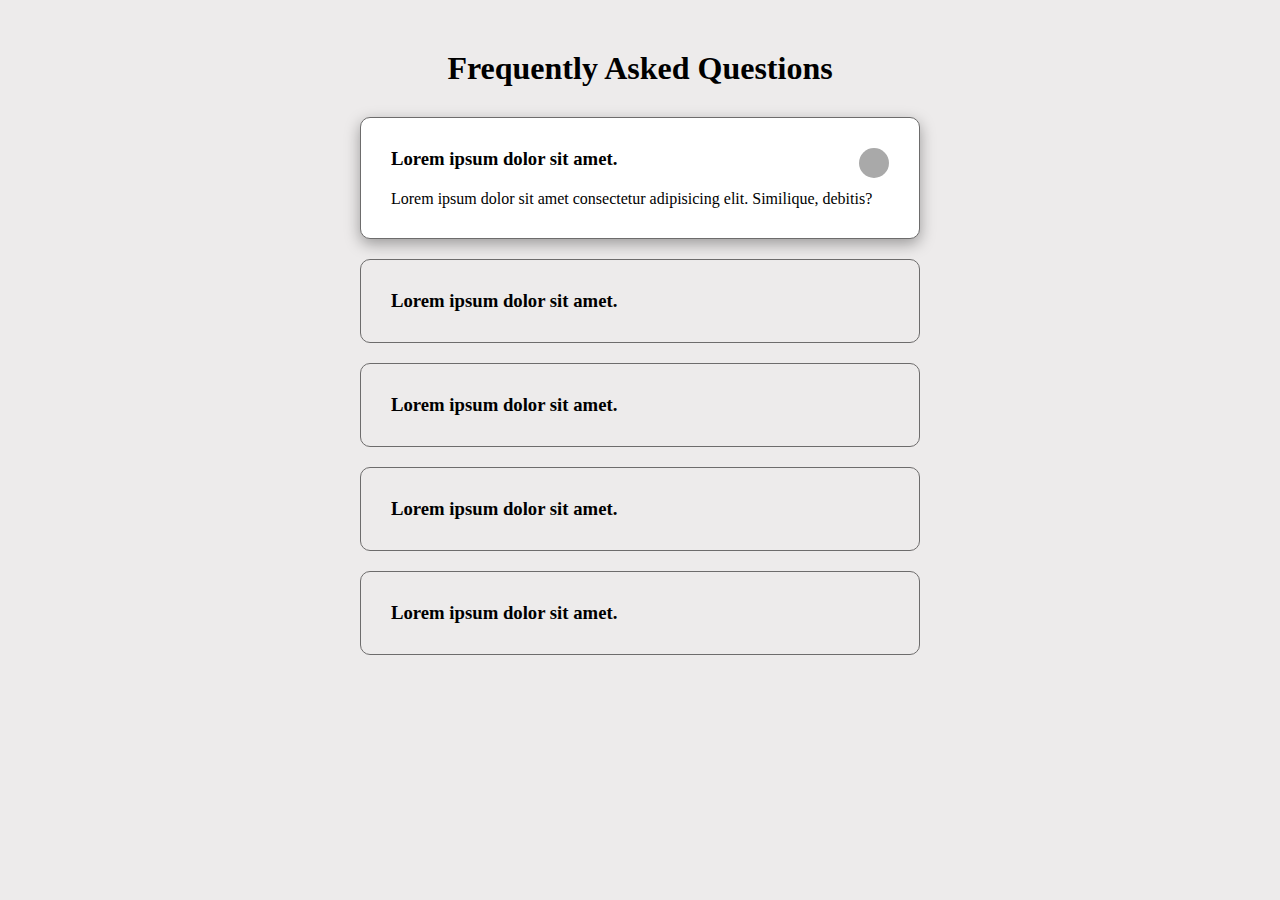
<file: Project-3/three.html>
<!DOCTYPE html>
<html lang="en">
<head>
    <meta charset="UTF-8">
    <meta name="viewport" content="width=device-width, initial-scale=1.0">
    <!-- for those icons to appear,this link is mandatory -->
    <link rel="stylesheet" href="https://cdnjs.cloudflare.com/ajax/libs/font-awesome/6.5.1/css/all.min.css" integrity="sha512-DTOQO9RWCH3ppGqcWaEA1BIZOC6xxalwEsw9c2QQeAIftl+Vegovlnee1c9QX4TctnWMn13TZye+giMm8e2LwA==" crossorigin="anonymous"/>
    <link rel="stylesheet" href="./three.css">
    <title>FAQ</title>
</head>
<body>
    <h1>Frequently Asked Questions</h1>
    <div class="faq-container">
        <div class="faq active">
            <h3 class="faq-title">Lorem ipsum dolor sit amet.</h3>
            <p class="faq-text">Lorem ipsum dolor sit amet consectetur adipisicing elit. Similique, debitis?</p>
            <button class="faq-toggle">
                <i class="fas fa-chevron-down"></i>
                <i class="fas fa-times"></i>
            </button>
        </div>
        <div class="faq">
            <h3 class="faq-title">Lorem ipsum dolor sit amet.</h3>
            <p class="faq-text">Lorem ipsum dolor sit amet consectetur adipisicing elit. Similique, debitis?</p>
            <button class="faq-toggle">
                <i class="fas fa-chevron-down"></i>
                <i class="fas fa-times"></i>
            </button>
        </div>
        <div class="faq">
            <h3 class="faq-title">Lorem ipsum dolor sit amet.</h3>
            <p class="faq-text">Lorem ipsum dolor sit amet consectetur adipisicing elit. Similique, debitis?</p>
            <button class="faq-toggle">
                <i class="fas fa-chevron-down"></i>
                <i class="fas fa-times"></i>
            </button>
        </div>
        <div class="faq">
            <h3 class="faq-title">Lorem ipsum dolor sit amet.</h3>
            <p class="faq-text">Lorem ipsum dolor sit amet consectetur adipisicing elit. Similique, debitis?</p>
            <button class="faq-toggle">
                <i class="fas fa-chevron-down"></i>
                <i class="fas fa-times"></i>
            </button>
        </div>
        <div class="faq">
            <h3 class="faq-title">Lorem ipsum dolor sit amet.</h3>
            <p class="faq-text">Lorem ipsum dolor sit amet consectetur adipisicing elit. Similique, debitis?</p>
            <button class="faq-toggle">
                <i class="fas fa-chevron-down"></i>
                <i class="fas fa-times"></i>
            </button>
        </div>
    </div>
    <script src="./three.js"></script>
</body>
</html>
</file>
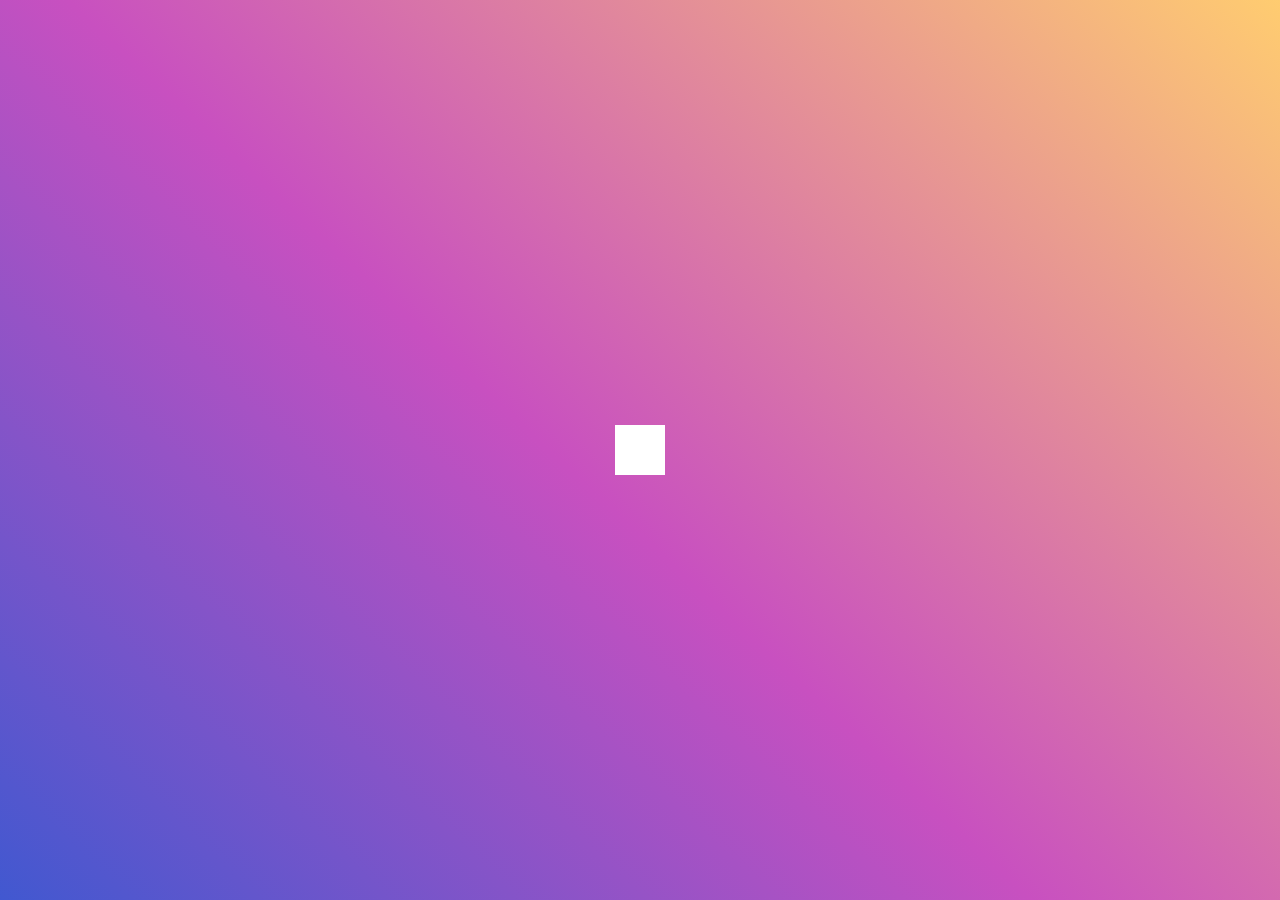
<file: Project-4/four.html>
<!DOCTYPE html>
<html lang="en">
<head>
    <meta charset="UTF-8">
    <meta name="viewport" content="width=device-width, initial-scale=1.0">
    <link rel="stylesheet" href="https://cdnjs.cloudflare.com/ajax/libs/font-awesome/6.5.1/css/all.min.css" integrity="sha512-DTOQO9RWCH3ppGqcWaEA1BIZOC6xxalwEsw9c2QQeAIftl+Vegovlnee1c9QX4TctnWMn13TZye+giMm8e2LwA==" crossorigin="anonymous"/>
    <link rel="stylesheet" href="./four.css">
    <title>Hidden Search Bar</title>
</head>
<body>
    <div class="search">
        <input type="text" class="text" placeholder="Search..">
        <button class="btn">
            <i class="fas fa-search"></i>
        </button>
    </div>
    <script src="./four.js"></script>
</body>
</html>
</file>
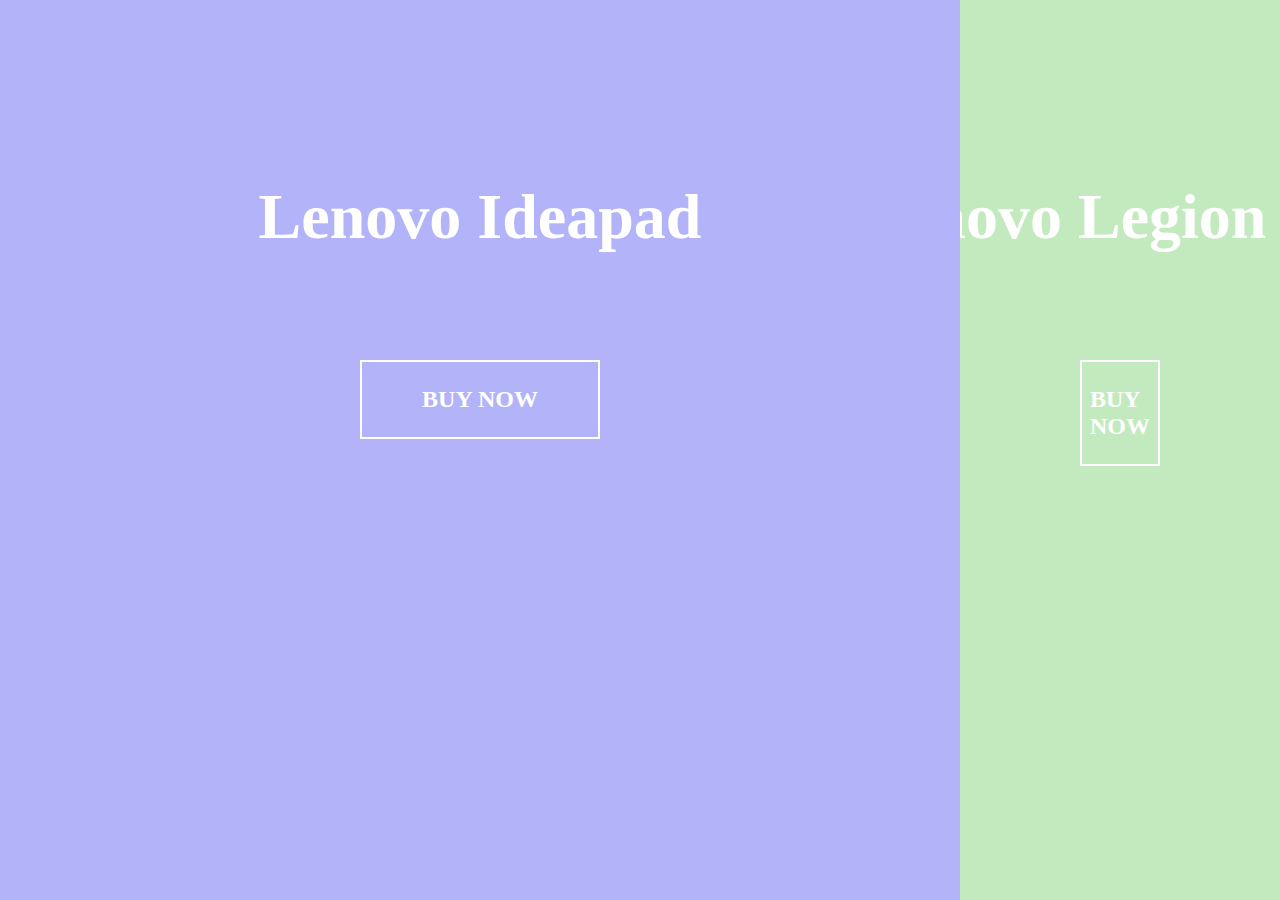
<file: Project-5/five.html>
<!DOCTYPE html>
<html lang="en">
<head>
    <meta charset="UTF-8">
    <meta name="viewport" content="width=device-width, initial-scale=1.0">
    <link rel="stylesheet" href="./five.css">
    <title>Document</title>
</head>
<body>
    <div class="container">
        <div class="split left">
            <h1>Lenovo Ideapad</h1>
            <a href="#" class="btn">BUY NOW</a>
        </div>
        <div class="split right">
            <h1>Lenovo Legion Pro</h1>
            <a href="#" class="btn">BUY NOW</a>
        </div>
    </div>
    <script src="./five.js"></script>
</body>
</html>
</file>
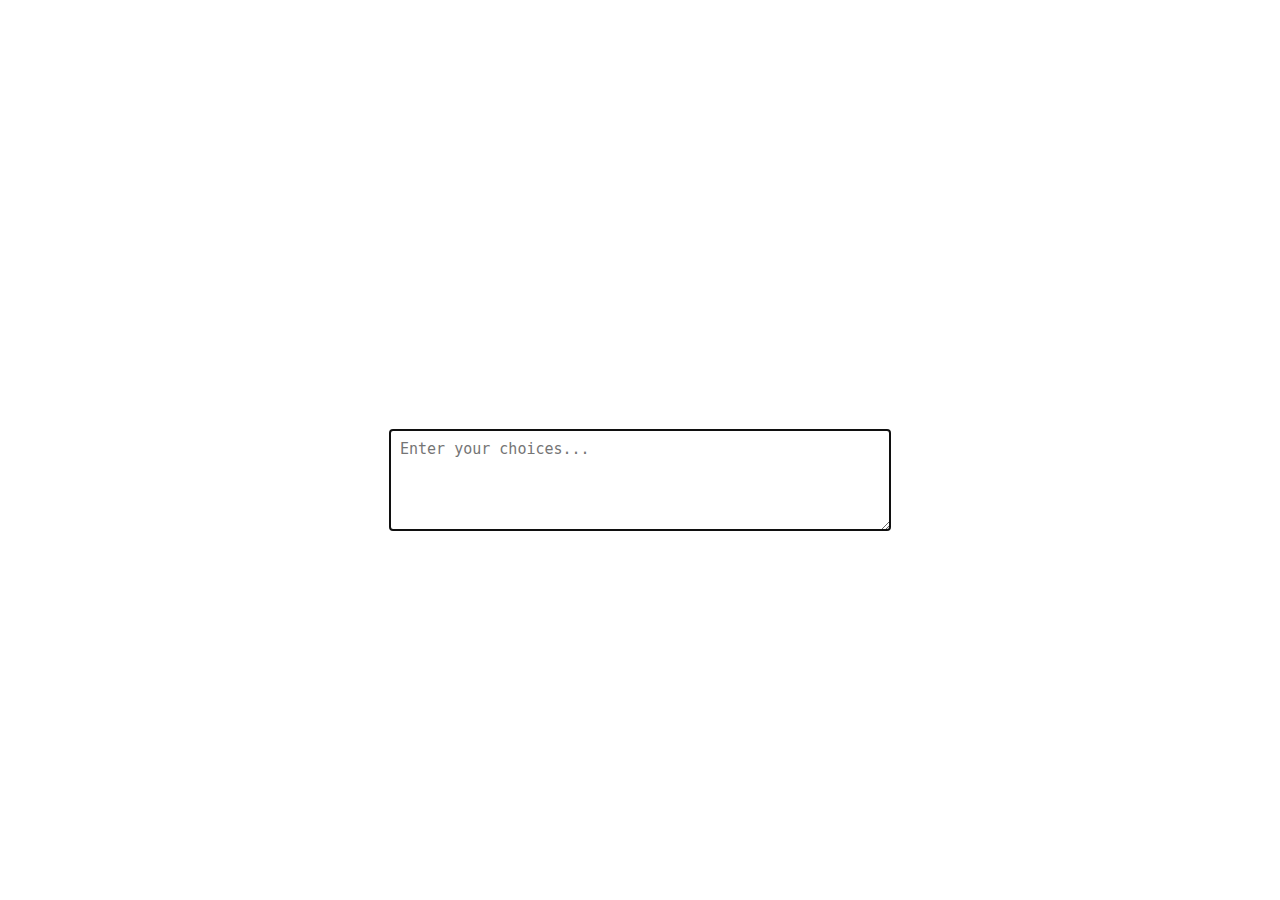
<file: Project__6/six.html>
<!DOCTYPE html>
<html lang="en">
<head>
    <meta charset="UTF-8">
    <meta name="viewport" content="width=device-width, initial-scale=1.0">
    <link rel="stylesheet" href="./six.css">
    <title>Choice Picker</title>
</head>
<body>
    <div class="container">
        <h3>Enter your choices here separated by comma
        <br>After completion, press enter</h3>
        <textarea placeholder="Enter your choices..." id="textarea"></textarea>
        <!--as we are using,getElementById in JS, tags shd be taken as if not cls -->
        <div id="tags">
            
        </div>
    </div>
    <script src="./six.js"></script>
</body>
</html>
</file>
<file: Project-3/three.css>
*{
    margin: 0;
    padding: 0;
    box-sizing: border-box;
}
body{
    background-color:rgb(237, 235, 235);
}
h1{
    margin: 50px 0 30px;
    text-align: center;
}
.faq-container{
    max-width: 600px;
    margin: 0 auto;
}
.faq{
    border: 1px solid rgb(109, 108, 108);
    border-radius: 10px;
    margin: 20px;
    padding: 30px;
    /* position is kept relative to each faq box, if not kept so,goes to top of page */
    position: relative;
    /* for content not to come out of boundaries */
    overflow: hidden;
}
.faq.active{
    background-color: white;
    box-shadow: rgba(0, 0, 0, 0.35) 0px 5px 15px;
}
.faq-text{
    display: none;
    margin: 20px 0 0;
}
.faq.active .faq-text{
    display: block;
}
.faq-toggle{
    /* when button not active, it appears to be transparent */
    background-color: transparent;
    border: 0;
    border-radius: 50%;
    cursor: pointer;
    display: flex;
    align-items: center;
    justify-content: center;
    padding: 0;
    position: absolute;
    font-size: 1rem;
    top: 30px;
    right: 30px;
    height: 30px;
    width: 30px;
}
.faq-toggle .fa-times{
    display: none;
}
.faq.active .faq-toggle .fa-times{
    color: white;
    display: block;
}
.faq.active .faq-toggle .fa-chevron-down{
    display: none;
}
.faq.active .faq-toggle{
    background-color: darkgray;
}
</file>
<file: Project-4/four.css>
*{
    margin: 0;
    padding: 0;
    box-sizing: border-box;
}
body{
    background-color: #4158D0;
    background-image: linear-gradient(43deg, #4158D0 0%, #C850C0 46%, #FFCC70 100%);
    display: flex;
    align-items: center;
    justify-content: center;
    /* after setting height style only, search bar comes to center of page */
    height: 100vh;
    overflow: hidden;
}
.search{
    position: relative;
    height: 50px;
}
.text{
    background-color: white;
    border: 0;
    font-size: 20px;
    height: 50px;
    width: 50px;
    padding: 20px;
    transition: width 0.5s ease;
}
.btn{
    background-color: white;
    position: absolute;
    cursor: pointer;
    font-size: 24px;
    top: 0;
    left: 0;
    border: 0;
    height: 50px;
    width: 50px;
    transition: transform 0.5s ease;
}
/* these both sizes should be same for search text bar and search sybmol to be close to eac other i.i 250px */
.search.active .text{
    width: 250px;
}
.search.active .btn{
    transform: translateX(250px);
}
</file>
<file: Project-5/five.css>
*{
    margin: 0;
    padding: 0;
    box-sizing: border-box;
}
/* custom properties i.e.colors can be defined in this seection and used wherever required using var() function */
:root{
    /* 4th parameter is for transparency */
    --left-bg-color:rgb(129, 129, 245,0.6);
    --right-bg-color:rgba(79, 193, 66, 0.34);
    --right-btn-hover: rgb(129, 129, 245);
    --left-btn-hover: rgba(79, 193, 66);
    --hover-width: 75%;
    --other-width: 25%;
    --speed: 1000ms;
}
body{
    height: 100vh;
    overflow: hidden;
}
.container{
    position: relative;
    height: 100%;
    width: 100%;
}
.split{
    position: absolute;
    width: 50%;
    height: 100%;
    overflow: hidden;
}
.split.left{
    left: 0;
    background-image: url("https://images.pexels.com/photos/12524284/pexels-photo-12524284.jpeg?auto=compress&cs=tinysrgb&w=1260&h=750&dpr=1");
    background-repeat: no-repeat;
    background-size: cover;
}
.split.left::before{
    content: '';
    position: absolute;
    height: 100%;
    width: 100%;
    background-color: var(--left-bg-color);
}
.split.right{
    right: 0;
    background-image: url("https://images.pexels.com/photos/2473183/pexels-photo-2473183.jpeg?auto=compress&cs=tinysrgb&w=1260&h=750&dpr=1");
    background-repeat: no-repeat;
    background-size: cover;
}
.split.right::before{
    content: '';
    position: absolute;
    height: 100%;
    width: 100%;
    background-color: var(--right-bg-color);
}
.split.left, .split.right {
    transition: all var(--speed) ease-in-out;
}
h1{
    font-size: 4rem;
    color: white;
    position: absolute;
    top: 20%;
    left: 50%;
    /* this is centre the h1 in page */
    transform: translateX(-50%);
    /* this style is to ensure content is always in 1 line only despite of its length */
    white-space: nowrap;    
}
.btn{
    position: absolute;
    /* below 3 lines for box content to be in center */
    display: flex;
    align-items: center;
    justify-content: center;
    top: 40%;
    left: 50%;
    transform: translateX(-50%);
    color: white;
    font-size: 1.5rem;
    font-weight: bold;
    border: 2px solid white;
    padding: 1.5rem;
    width: 25%;
    text-decoration: none;
}
.left .btn:hover{
    background-color: var(--left-btn-hover);
    border: var(--left-btn-hover);
}
.right .btn:hover{
    background-color: var(--right-btn-hover);
    border: var(--right-btn-hover);
}

.hover-left .left{
    width: var(--hover-width);
}
.hover-left .right{
    width: var(--other-width);
}
.hover-right .right{
    width: var(--hover-width);
}
.hover-right .left{
    width: var(--other-width);
}
</file>
<file: Project__6/six.css>
*{
    padding: 0;
    margin: 0;
    box-sizing: border-box;
}
body{
    background-image: url("https://images.pexels.com/photos/1072179/pexels-photo-1072179.jpeg?auto=compress&cs=tinysrgb&w=1260&h=750&dpr=1");
    background-repeat: no-repeat;
    background-size: cover;
    display: flex;
    align-items: center;
    justify-content: center;
    height: 100vh;
    overflow: hidden;
}

h3{
    top:30%;
    color: white;
    padding: 0 0 20px;
    text-align: center;
    font-size: 1.5rem;    
}
.container{
    width: 500px;
}
#textarea{
    border: none;
    width: 100%;
    height: 100px;
    display: block;
    padding: 10px;
    font-size: 15px;
    margin: 0 0 15px;
}
.tag{
    background-color: blue;
    color: white;
    border-radius: 30px;
    padding: 5px 10px;
    margin: 5px 5px 10px 5px;
    font-size: 1.1rem;
    /* for choice options to be arranged properly */
    display: inline-block;
}
.tag.highlight{
    background-color: coral;
}
</file>
